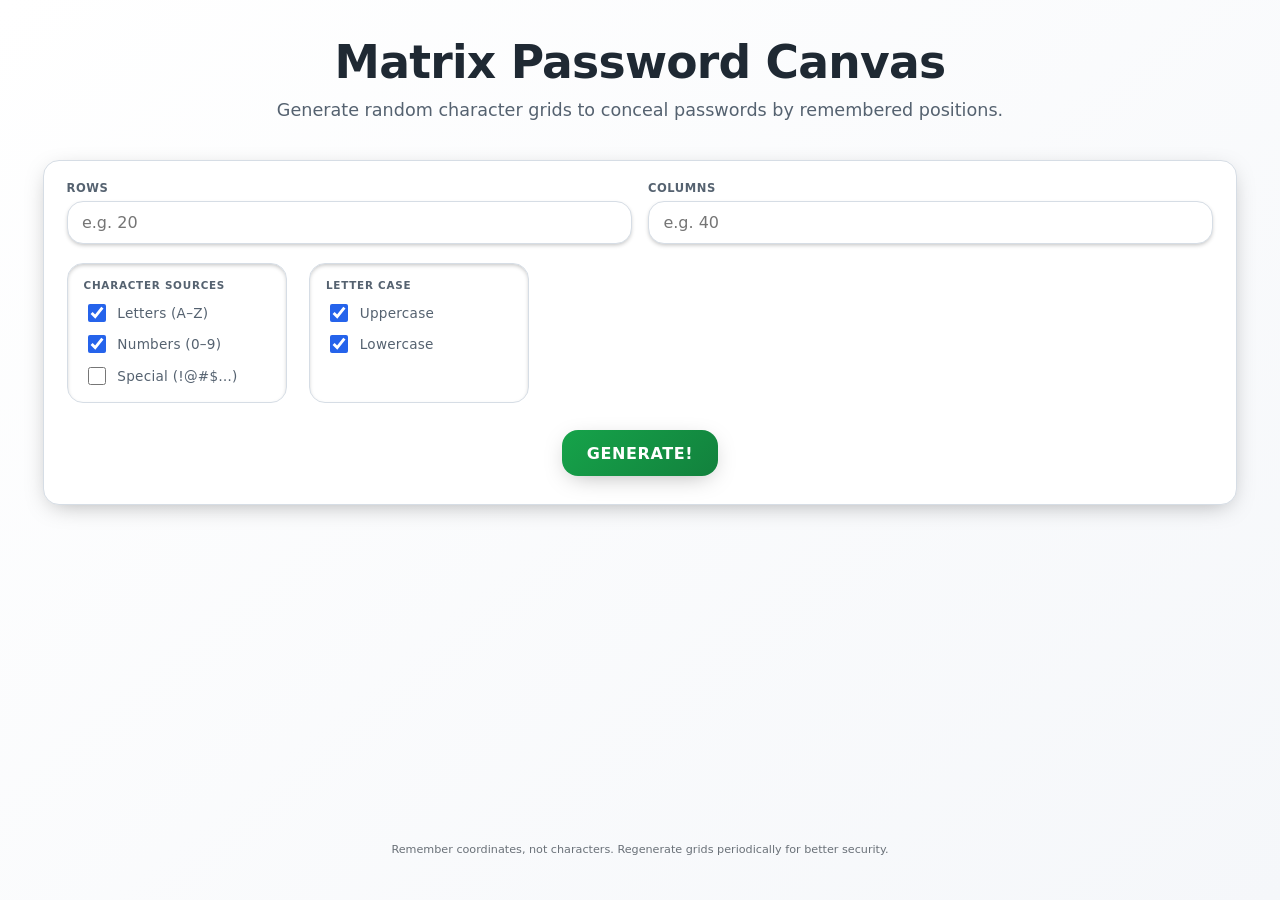
<file: docs/index.html>
<!DOCTYPE html>
<html lang="en">
<head>
<meta charset="UTF-8" />
<title>Matrix Password Canvas</title>
<meta name="viewport" content="width=device-width,initial-scale=1" />
<link rel="stylesheet" href="style.css" />
<script defer src="script.js"></script>
</head>
<body>
<div class="app">
  <header>
    <h1>Matrix Password Canvas</h1>
    <p class="subtitle">Generate random character grids to conceal passwords by remembered positions.</p>
  </header>

  <section id="settings" class="panel">
    <form id="matrixForm" autocomplete="off">
      <div class="row duo">
        <div class="field">
          <label for="rows">Rows</label>
          <input type="number" id="rows" name="rows" min="1" max="500" placeholder="e.g. 20" required />
        </div>
        <div class="field">
          <label for="cols">Columns</label>
          <input type="number" id="cols" name="cols" min="1" max="500" placeholder="e.g. 40" required />
        </div>
      </div>

      <div class="row checks">
        <div class="check-group">
          <span class="group-title">Character Sources</span>
          <label><input type="checkbox" id="letters" checked /> Letters (A–Z)</label>
          <label><input type="checkbox" id="numbers" checked /> Numbers (0–9)</label>
          <label><input type="checkbox" id="specials" /> Special (!@#$…)</label>
        </div>
        <div class="check-group">
          <span class="group-title">Letter Case</span>
          <label><input type="checkbox" id="uppercase" checked /> Uppercase</label>
          <label><input type="checkbox" id="lowercase" checked /> Lowercase</label>
        </div>
      </div>

      <div class="actions">
        <button type="submit" id="generateBtn" class="btn generate">Generate!</button>
        <button type="button" id="resetBtn" class="btn reset hidden">Reset</button>
      </div>
    </form>
  </section>

  <main id="outputArea"></main>

  <footer>
    <p>Remember coordinates, not characters. Regenerate grids periodically for better security.</p>
  </footer>
</div>
</body>
</html>
</file>
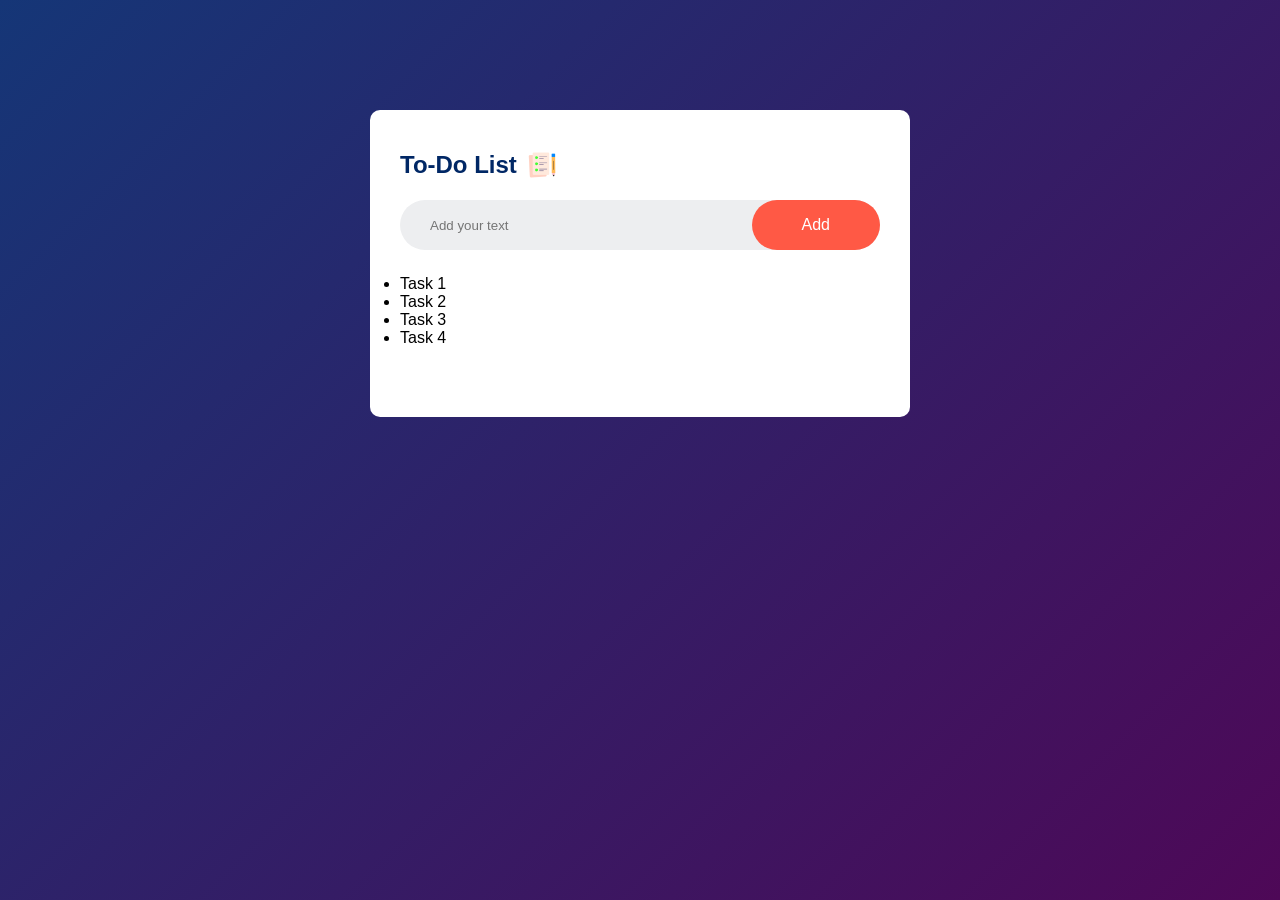
<file: To-Do list App/index.html>
<!DOCTYPE html>
<html lang="en">
<head>
    <meta charset="UTF-8">
    <meta name="viewport" content="width=device-width, initial-scale=1.0">
    <link rel="stylesheet" href="style.css">
    <title>TO-DO list App</title>
</head>
<body>
    <div class="container">
        <div class="todo-app">
            <h2>To-Do List <img src="images/icon.png" alt=""></h2>
            <div class="row">
                <input type="text" id="input-box" placeholder="Add your text">
                <button>Add</button>
            </div>
            <ul id="list-container">
                <li>Task 1</li>
                <li>Task 2</li>
                <li>Task 3</li>
                <li>Task 4</li>
            </ul>
        </div>
    </div>
</body>
</html>
</file>
<file: docs/style.css>
:root {
  --radius: 16px;
  --max-width: 1250px;
  --font: system-ui,-apple-system,"Segoe UI",Roboto,Helvetica,Arial,sans-serif;
  --mono: ui-monospace,SFMono-Regular,Menlo,Consolas,"Liberation Mono",monospace;
  --transition: 0.18s ease;
  --shadow-sm: 0 2px 4px -1px rgba(0,0,0,0.25);
  --shadow: 0 6px 24px -8px rgba(0,0,0,0.35);
  --grid-gap: 4px;
}

@media (prefers-color-scheme: light) {
  :root {
    --bg: #f5f7fa;
    --bg-alt: #ffffff;
    --panel: #ffffff;
    --text: #1f2933;
    --text-dim: #556270;
    --border: #d6dde5;
    --accent: #2563eb;
    --accent-ring: rgba(37,99,235,0.35);
    --green: #16a34a;
    --green-hover: #12813d;
    --orange: #ea580c;
    --orange-hover: #c94c0a;
    --grid-bg: #eef2f6;
    --cell-border: #cfd8e0;
    --cell-bg: #ffffff;
    --danger: #dc2626;
  }
}

@media (prefers-color-scheme: dark) {
  :root {
    --bg: #12181e;
    --bg-alt: #1d252c;
    --panel: #222c34;
    --text: #e5edf3;
    --text-dim: #96a9b9;
    --border: #2e3a46;
    --accent: #3b82f6;
    --accent-ring: rgba(59,130,246,0.4);
    --green: #22c55e;
    --green-hover: #16a34a;
    --orange: #f97316;
    --orange-hover: #ea580c;
    --grid-bg: #1a2229;
    --cell-border: #364652;
    --cell-bg: #1f272e;
    --danger: #ef4444;
  }
}

* { box-sizing: border-box; }
html, body { height: 100%; }
body {
  margin: 0;
  font-family: var(--font);
  background: linear-gradient(140deg,var(--bg-alt),var(--bg));
  color: var(--text);
  -webkit-font-smoothing: antialiased;
}

.app {
  max-width: var(--max-width);
  margin: 0 auto;
  padding: clamp(1rem,2.2vw,2.3rem);
  display: flex;
  flex-direction: column;
  gap: 1.4rem;
  min-height: 100dvh;
}

header {
  text-align: center;
  padding: 0.5rem 1rem 1.1rem;
  border-radius: var(--radius);
}

h1 {
  margin: 0;
  font-size: clamp(2rem,5vw,2.85rem);
  letter-spacing: -0.75px;
}

.subtitle {
  margin: 0.7rem 0 0;
  font-size: clamp(0.9rem,1.9vw,1.1rem);
  color: var(--text-dim);
}

.panel {
  background: var(--panel);
  border: 1px solid var(--border);
  border-radius: var(--radius);
  padding: 1.2rem 1.4rem 1.7rem;
  box-shadow: var(--shadow);
  display: flex;
  flex-direction: column;
  gap: 1.2rem;
}

form { display: flex; flex-direction: column; gap: 1.2rem; }

.row.duo {
  display: flex;
  gap: 1rem;
  flex-wrap: wrap;
}

.field {
  flex: 1 1 220px;
  display: flex;
  flex-direction: column;
  gap: 0.4rem;
}

label {
  font-size: 0.72rem;
  font-weight: 600;
  letter-spacing: 0.55px;
  text-transform: uppercase;
  color: var(--text-dim);
}

input[type="number"] {
  font: inherit;
  padding: 0.7rem 0.9rem;
  border: 1px solid var(--border);
  border-radius: var(--radius);
  background: var(--bg-alt);
  color: var(--text);
  box-shadow: var(--shadow-sm);
  outline: none;
  transition: var(--transition);
}

input[type="number"]:focus {
  border-color: var(--accent);
  box-shadow: 0 0 0 4px var(--accent-ring);
}

.row.checks {
  display: flex;
  flex-wrap: wrap;
  gap: 1.4rem;
}

.check-group {
  display: flex;
  flex-direction: column;
  gap: 0.45rem;
  min-width: 220px;
  background: var(--bg-alt);
  border: 1px solid var(--border);
  border-radius: var(--radius);
  padding: 0.9rem 1rem;
  box-shadow: var(--shadow-sm) inset;
}

.group-title {
  font-size: 0.65rem;
  font-weight: 700;
  text-transform: uppercase;
  letter-spacing: 0.75px;
  color: var(--text-dim);
  margin-bottom: 0.2rem;
}

.check-group label {
  font-size: 0.85rem;
  font-weight: 500;
  text-transform: none;
  letter-spacing: 0.25px;
  display: flex;
  align-items: center;
  gap: 0.55rem;
  cursor: pointer;
}

.check-group input[type="checkbox"] {
  width: 18px;
  height: 18px;
  accent-color: var(--accent);
  cursor: pointer;
}

.actions {
  display: flex;
  justify-content: center;
  gap: 1rem;
  margin-top: 0.5rem;
}

.btn {
  font: inherit;
  font-weight: 650;
  letter-spacing: 0.6px;
  text-transform: uppercase;
  padding: 0.85rem 1.55rem;
  border-radius: var(--radius);
  border: none;
  cursor: pointer;
  color: #fff;
  position: relative;
  transition: var(--transition);
  display: inline-flex;
  align-items: center;
  gap: 0.55rem;
  box-shadow: var(--shadow);
}

.btn.generate { background: linear-gradient(135deg,var(--green),var(--green-hover)); }
.btn.generate:hover { filter: brightness(1.06); }
.btn.reset { background: linear-gradient(135deg,var(--orange),var(--orange-hover)); }
.btn.reset:hover { filter: brightness(1.06); }
.btn:active { transform: translateY(1px); }

.hidden { display: none !important; }

#outputArea { display: flex; flex-direction: column; gap: 1.3rem; }

.matrix-wrapper {
  background: var(--panel);
  border: 1px solid var(--border);
  border-radius: var(--radius);
  padding: 1.05rem 1.1rem 1.25rem;
  box-shadow: var(--shadow);
  display: flex;
  flex-direction: column;
  gap: 0.85rem;
  animation: fadeIn 0.4s ease;
}

.matrix-header {
  display: flex;
  justify-content: space-between;
  align-items: flex-start;
  gap: 0.9rem;
  flex-wrap: wrap;
}

.matrix-title {
  font-size: 1rem;
  margin: 0;
  font-weight: 700;
  letter-spacing: 0.4px;
  display: flex;
  align-items: center;
  gap: 0.6rem;
}

.badge {
  background: var(--accent);
  color: #fff;
  font-size: 0.65rem;
  font-weight: 700;
  padding: 0.25rem 0.7rem;
  border-radius: 999px;
  letter-spacing: 0.6px;
  box-shadow: var(--shadow-sm);
}

.copy-btn {
  font: inherit;
  font-size: 0.72rem;
  font-weight: 600;
  text-transform: uppercase;
  padding: 0.55rem 0.95rem;
  background: var(--accent);
  color: #fff;
  border: none;
  border-radius: var(--radius);
  cursor: pointer;
  letter-spacing: 0.5px;
  box-shadow: var(--shadow-sm);
  transition: var(--transition);
}
.copy-btn:hover { filter: brightness(1.08); }
.copy-btn:active { transform: translateY(1px); }

.matrix-meta {
  font-size: 0.7rem;
  color: var(--text-dim);
  letter-spacing: 0.4px;
  display: flex;
  gap: 0.75rem;
  flex-wrap: wrap;
}

.meta-item {
  background: var(--bg-alt);
  padding: 0.35rem 0.75rem;
  border: 1px solid var(--border);
  border-radius: 999px;
  font-weight: 500;
  font-size: 0.7rem;
  letter-spacing: 0.3px;
}

.matrix-scroll {
  background: var(--grid-bg);
  border: 1px solid var(--border);
  border-radius: var(--radius);
  padding: 0.75rem;
  position: relative;
  max-height: 65vh;
  overflow: auto;
}

.matrix-grid {
  display: grid;
  gap: var(--grid-gap);
  align-content: start;
}

.cell {
  display: flex;
  align-items: center;
  justify-content: center;
  font-family: var(--mono);
  font-weight: 600;
  background: var(--cell-bg);
  border: 1px solid var(--cell-border);
  border-radius: 6px;
  line-height: 1;
  user-select: none;
  font-size: 0.78rem;
  min-width: var(--cell-size);
  width: var(--cell-size);
  height: var(--cell-size);
  box-shadow: inset 0 1px 2px rgba(0,0,0,0.15);
  transition: background 0.15s;
}

.cell:hover {
  background: var(--accent);
  color: #fff;
}

.matrix-scroll::-webkit-scrollbar {
  width: 10px;
  height: 10px;
}
.matrix-scroll::-webkit-scrollbar-track { background: transparent; }
.matrix-scroll::-webkit-scrollbar-thumb {
  background: var(--border);
  border-radius: 999px;
}

footer {
  margin-top: auto;
  font-size: 0.7rem;
  opacity: 0.65;
  text-align: center;
  padding: 1rem 0 0.3rem;
}

@keyframes fadeIn {
  from { opacity: 0; transform: translateY(8px); }
  to { opacity: 1; transform: translateY(0); }
}

@keyframes shake {
  0%,100% { transform: translateX(0); }
  20% { transform: translateX(-6px); }
  40% { transform: translateX(6px); }
  60% { transform: translateX(-4px); }
  80% { transform: translateX(4px); }
}

input.invalid {
  animation: shake 0.4s ease;
  border-color: var(--danger);
  box-shadow: 0 0 0 4px rgba(220,38,38,0.35);
}

/* Responsive */
@media (max-width: 780px) {
  .row.duo { flex-direction: column; }
  .check-group { flex: 1 1 100%; }
  .matrix-header { flex-direction: column; align-items: stretch; }
  .cell { font-size: 0.68rem; }
}
</file>
<file: To-Do list App/style.css>
* {
    padding: 0;
    margin:0;
    box-sizing: border-box;
    font-family: 'poppins', sans-serif;
}
.container {
    width: 100%;
    min-height: 100vh;
    background: linear-gradient(135deg, #153677, #4e0857);
    padding: 10px;
}
.todo-app {
    width: 100%;
    max-width: 540px;
    background: #fff;
    margin: 100px auto 20px;
    padding: 40px 30px 70px;
    border-radius: 10px;
}
.todo-app h2 {
    color: #002765;
    display: flex;
    align-items: center;
    margin-bottom: 20px;
}
.todo-app h2 img {
    width: 30px;
    margin-left: 10px;
}
.row {
    display: flex;
    align-items: center;
    justify-content: space-between;
    background: #edeef0;
    border-radius: 30px;
    padding-left: 20px;
    margin-bottom: 25px;
}
input {
    flex: 1;
    border: none;
    outline: none;
    background: transparent;
    padding: 10px;
    font-weight: 14px;
}
button {
    outline: none;
    border: none;
    padding: 16px 50px;
    background: #ff5945;
    color: #fff;
    font-size: 16px;
    cursor: pointer;
    border-radius: 40px;
}
</file>
